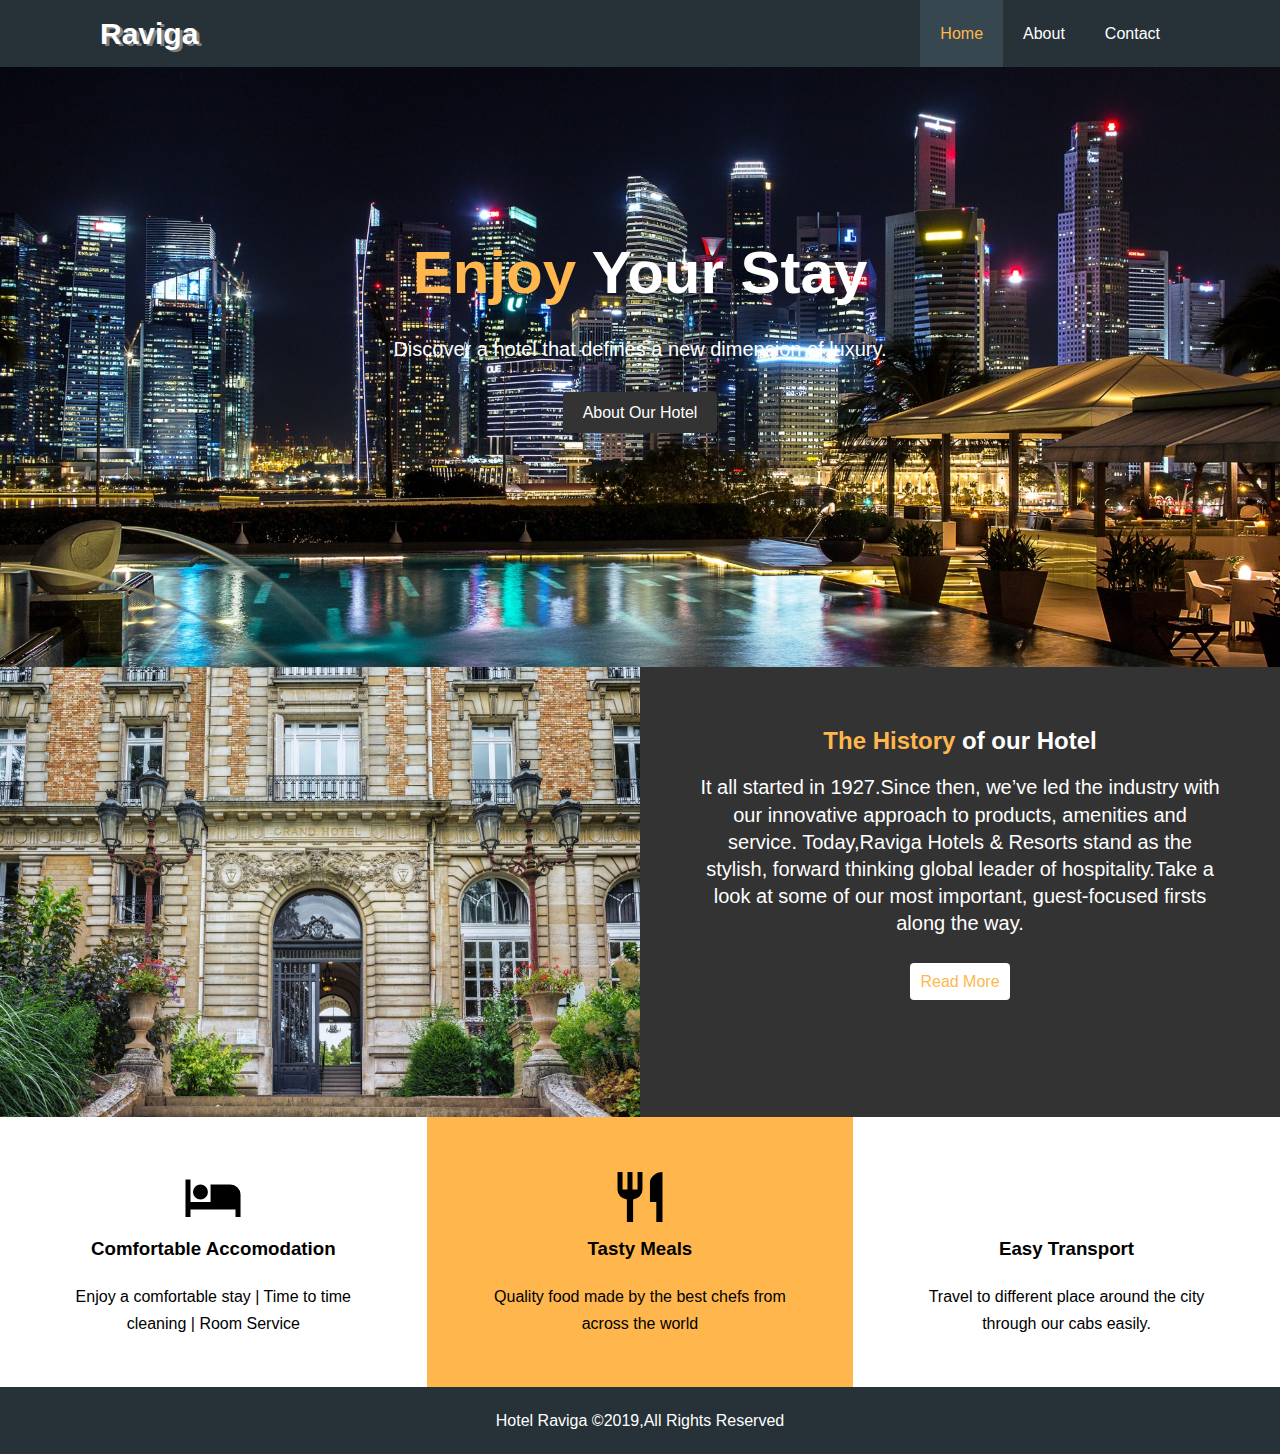
<file: index.html>
<!DOCTYPE html>
<html lang="en">
<head>
  <meta charset="UTF-8">
  <meta name="viewport" content="width=device-width, initial-scale=1.0">
  <meta http-equiv="X-UA-Compatible" content="ie=edge">
  <meta name="description" content="Welcome to the most extraordinary hotel in Mountain View,California">
  <meta name="keywords" content="hotel,California hotel,Mountain View hotel">
  <link rel="stylesheet"  href="/static/css/style.css" type="text/css" media="all">
  <link rel="stylesheet" media="screen and (max-width:768px)" href="/static/css/mobile.css">
  <link rel="stylesheet" href="https://fonts.googleapis.com/icon?family=Material+Icons">
  <title>Raviga Hotels | Website</title>
</head>
<body>
  <header>
    <nav id="navbar">
      <div id="container">
        <h1><a href="./Hotel-Website">Raviga</a></h1>
        <ul>
          <li><a class="current" href="./">Home</a></li>
          <li><a href="./Hotel-Website/About">About</a></li>
          <li><a href="./Hotel-Website/Contact">Contact</a></li>
      </ul>
    </div>
    </nav>
    <div id="showcase" img src="/static/img/cover_bg.jpg">
      <div class="container2">
        <div class="showcase-content">
          <h1 class="heading"><span class="primary-content">Enjoy</span> Your Stay</h1>
          <p class="lead">Discover a hotel that defines a new dimension of luxury.</p>
          <a class="btn1" href="./Hotel-Website/About">About Our Hotel</a>
        </div>
      </div>
    </div>
  </header>
  <section id="container2">
      <div class="contain1">
      </div>
      <div class="contain2">
        <div class="content">
          <h2><span class="mark-content">The History</span> of our Hotel</h1>
          <p class="lead">It all started in 1927.Since then, we’ve led the industry with our innovative approach to products, amenities and service. Today,Raviga Hotels & Resorts stand as the stylish, forward thinking global leader of hospitality.Take a look at some of our most important, guest-focused firsts along the way.</p>  
          <a href="./Hotel-Website/About" class="btn2">Read More</a>
        </div>        
      </div>
  </section>
  <section id="info">
    <div class="box">
      <i class="material-icons icon">hotel</i>
      <h3>Comfortable Accomodation</h3>
      <p>Enjoy a comfortable stay | Time to time cleaning | Room Service</p>
    </div>
    <div class="box bg-secondary">
      <i class="material-icons icon">restaurant</i>
      <h3>Tasty Meals</h3>
      <p>Quality food made by the best chefs from across the world</p>
    </div>
    <div class="box">
      <i class="material-icons icon">commute</i>
      <h3>Easy Transport</h3>
      <p>Travel to different place around the city through our cabs easily.</p>
    </div>
  </section>
  <div class="clr"></div>
  <footer  id="foot">
    <p>Hotel Raviga &copy;2019,All Rights Reserved</p>
  </footer>
</body>
</html>
</file>
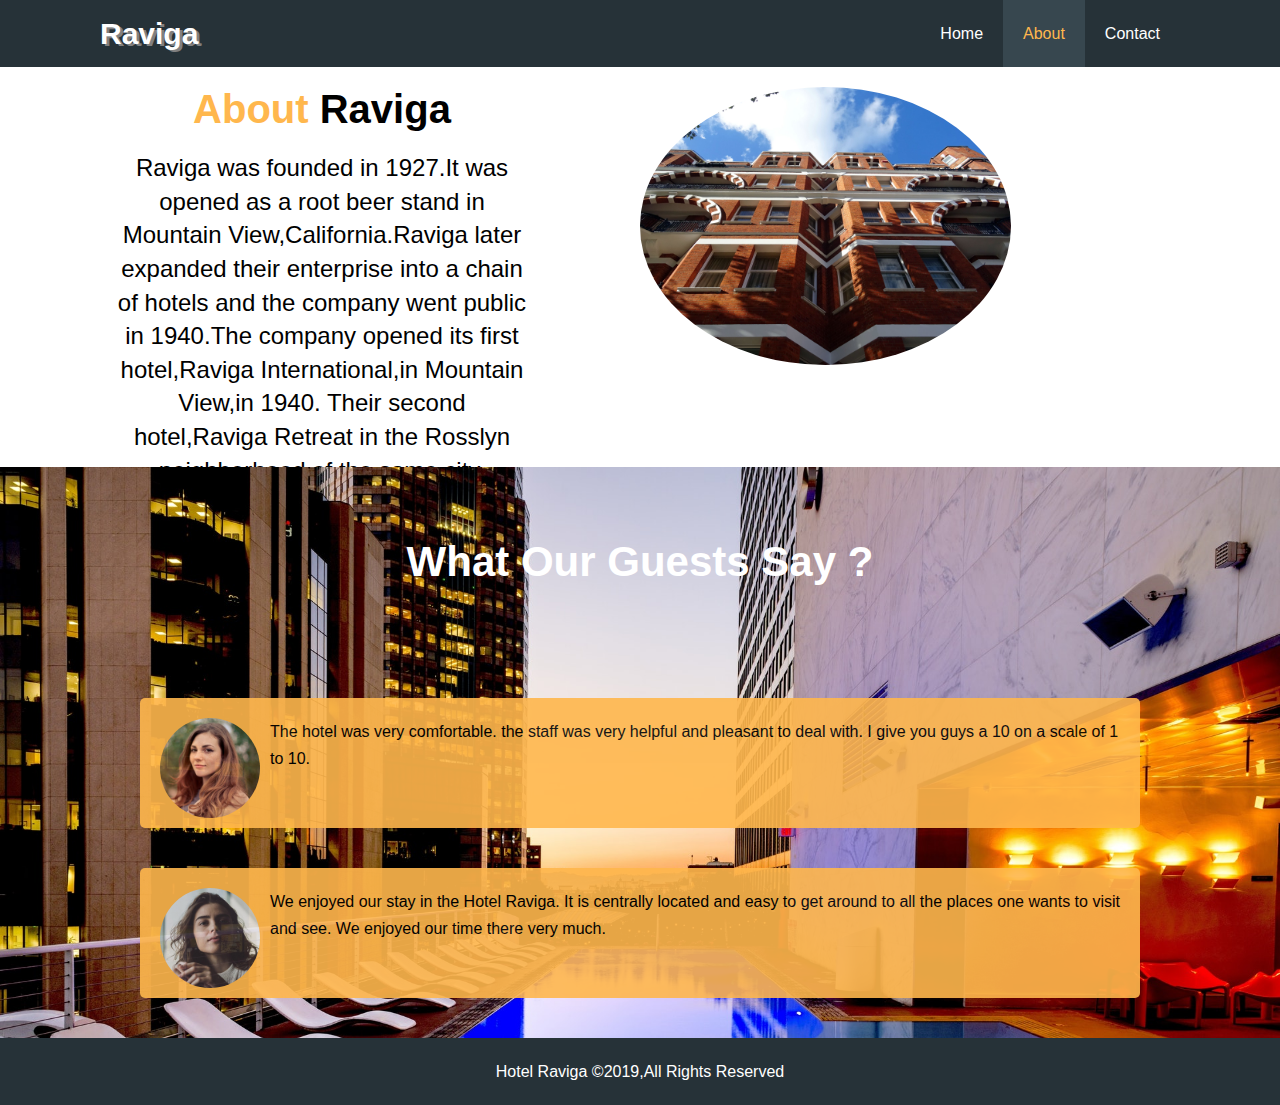
<file: about.html>
<!DOCTYPE html>
<html lang="en">
  <head>
    <meta charset="UTF-8" />
    <meta name="viewport" content="width=device-width, initial-scale=1.0" />
    <meta http-equiv="X-UA-Compatible" content="ie=edge" />
    <meta
      name="keywords"
      content="hotel,California hotel,Mountain View hotel"
    />
    <meta
      name="description"
      content="Welcome to the most extraordinary hotel in Mountain View,California"
    />
    <link rel="stylesheet" href="/static/css/style.css" />
    <link
      rel="stylesheet"
      media="screen and (max-width:768px)"
      href="/static/css/mobile.css"
    />
    <title>Raviga Hotels | About</title>
  </head>
  <body>
    <header>
      <nav id="navbar">
        <div id="container">
          <h1 class="logo"><a href="./">Raviga</a></h1>
          <ul>
            <li><a href="/Hotel-Website">Home</a></li>
            <li><a class="current" href="./About">About</a></li>
            <li><a href="./Contact">Contact</a></li>
          </ul>
        </div>
      </nav>
    </header>
    <section id="container-about">
      <div id="container-about2">
        <div id="about_contain1">
          <h1 class="heading">
            <span class="mark-content1">About</span> Raviga
          </h1>
          <p class="lead1">
            Raviga was founded in 1927.It was opened as a root beer stand in
            Mountain View,California.Raviga later expanded their enterprise into
            a chain of hotels and the company went public in 1940.The company
            opened its first hotel,Raviga International,in Mountain View,in
            1940. Their second hotel,Raviga Retreat in the Rosslyn neighborhood
            of the same city, Raviga's longest continuously operating hotel, and
            celebrated its 50th anniversary in 2009.
          </p>
        </div>
        <div id="about_contain2">
          <img src="/static/img/photo-2.jpg" alt="hotel" />
        </div>
      </div>
    </section>
    <section id="review">
      <div id="container">
        <h2 class="heading_test">What Our Guests Say ?</h2>
        <div class="rev_div">
          <img src="/static/img/person-1.jpg" alt="Guest" />
          <p class="test-align">
            The hotel was very comfortable. the staff was very helpful and
            pleasant to deal with. I give you guys a 10 on a scale of 1 to 10.
          </p>
        </div>
        <div class="rev_div">
          <img src="/static/img/person-2.jpg" alt="Guest" />
          <p class="test-align">
            We enjoyed our stay in the Hotel Raviga. It is centrally located and
            easy to get around to all the places one wants to visit and see. We
            enjoyed our time there very much.
          </p>
        </div>
      </div>
    </section>
    <footer id="foot">
      <p>Hotel Raviga &copy;2019,All Rights Reserved</p>
    </footer>
  </body>
</html>
</file>
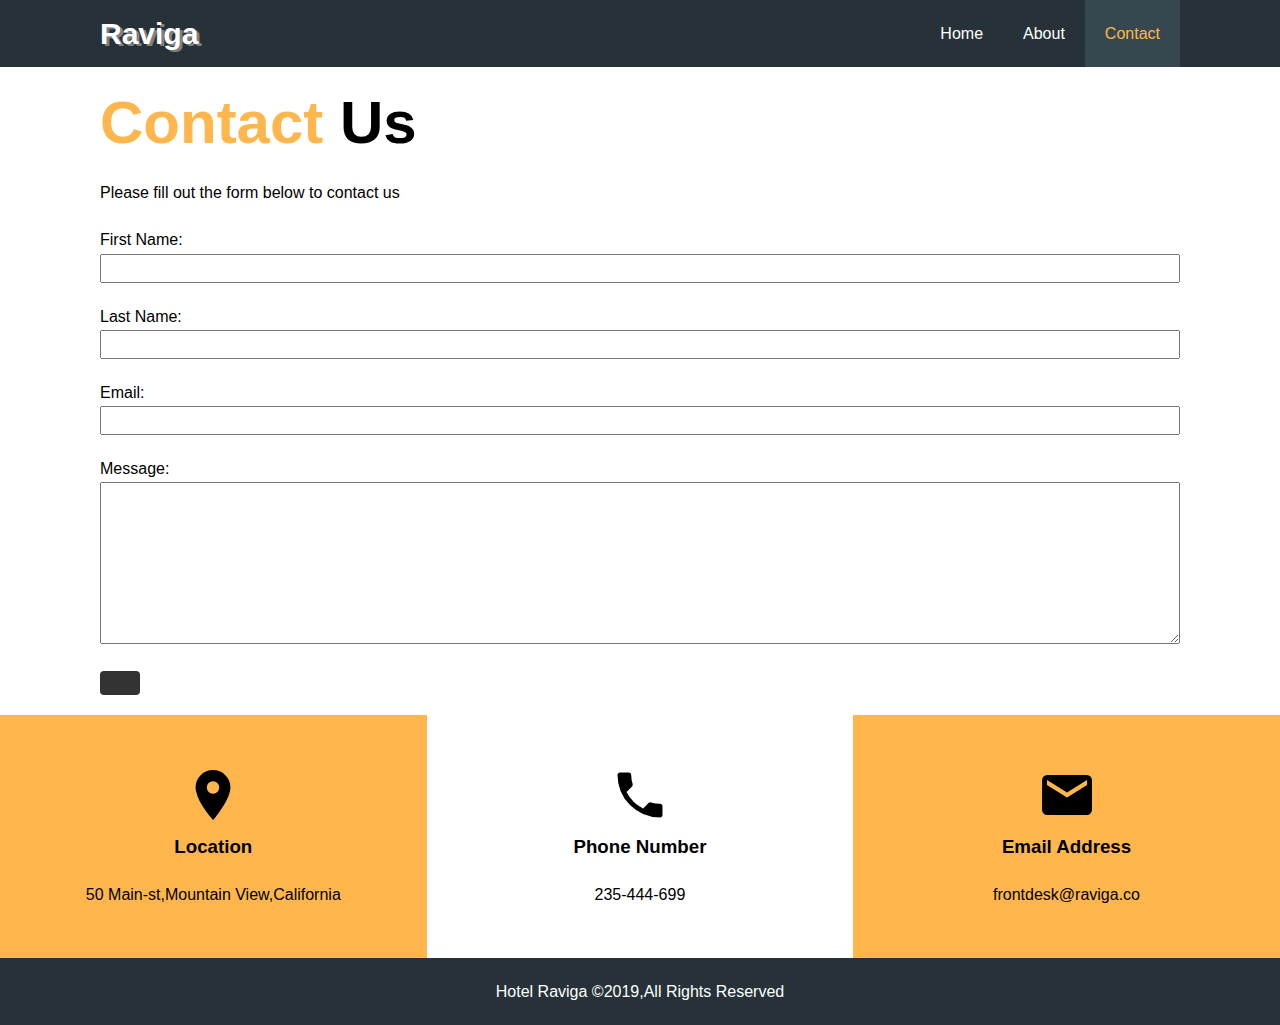
<file: contact.html>
<!DOCTYPE html>
<html lang="en">
  <head>
    <meta charset="UTF-8" />
    <meta name="viewport" content="width=device-width, initial-scale=1.0" />
    <meta http-equiv="X-UA-Compatible" content="ie=edge" />
    <title>Raviga Hotels | Contact</title>
    <meta
      name="description"
      content="Welcome to the most extraordinary hotel in Mountain View,California"
    />
    <meta
      name="keywords"
      content="hotel,California hotel,Mountain View hotel"
    />
    <link rel="stylesheet" href="/static/css/style.css" />
    <link
      rel="stylesheet"
      media="screen and (max-width:768px)"
      href="/static/css/mobile.css"
    />
    <link
      rel="stylesheet"
      href="https://fonts.googleapis.com/icon?family=Material+Icons"
    />
  </head>
  <body>
    <header>
      <nav id="navbar">
        <div id="container">
          <h1 class="logo"><a href="./">Raviga</a></h1>
          <ul>
            <li><a href="./">Home</a></li>
            <li><a href="./About">About</a></li>
            <li><a class="current" href="./Contact">Contact</a></li>
          </ul>
        </div>
      </nav>
    </header>
    <section id="contact">
      <div id="container">
        <form action="./Contact" method="POST" >
          <h1 class="heading"><span class="mark-content">Contact</span> Us</h1>
          <p>Please fill out the form below to contact us</p>
          <div class="entries">
            <label for="first_name">First Name:</label>
            <input
              class="inputs"
              type="text"
              name="First name"
              id="first_name"
            />
          </div>
          <div class="entries">
            <label for="last_name">Last Name:</label>
            <input type="text" class="inputs" name="Last name" id="last_name" />
          </div>
          <div class="entries">
            <label for="email_addr">Email:</label>
            <input class="inputs" type="email" name="Email" id="email_addr" />
          </div>
          <div class="entries">
            <label for="message">Message:</label>
            <textarea
              name="Message"
              class="inputs"
              id="message"
              cols="30"
              rows="10"
            ></textarea>
          </div>
          <button type="submit" value="Submit" class="btn1"/>
        </form>
      </div>
    </section>
    <section id="info">
        <div class="box bg-secondary">
          <i class="material-icons">location_on</i>
          <h3>Location</h3>
          <p>50 Main-st,Mountain View,California</p>
        </div>
        <div class="box ">
          <i class="material-icons">phone</i>
          <h3>Phone Number</h3>
          <p>235-444-699</p>
        </div>
        <div class="box bg-secondary">
          <i class="material-icons">email</i>
          <h3>Email Address</h3>
          <p>frontdesk@raviga.co</p>
        </div>
    </section>
    <div class="clr"></div>
    <footer id="foot">
        <p>Hotel Raviga &copy;2019,All Rights Reserved</p>
    </footer>
  </body>
</html>
</file>
<file: static/css/style.css>
* {
    box-sizing: border-box;
    margin: 0;
    padding: 0;
  }
  html,
  body {
    font-family: "Segoe UI", Tahoma, Geneva, Verdana, sans-serif;
    line-height: 1.7em;
  }
  #container {
    margin: auto;
    max-width: 1100px;
    overflow: auto;
    padding: 0px 10px;
  }
  #container-about2 {
    margin: auto;
    padding: 0px 20px;
    max-width: 1100px;
  }
  a {
    color: #333;
    text-decoration: none;
  }
  h1,
  h2,
  h3 {
    padding-bottom: 20px;
  }
  p {
    margin-bottom: 10px 0px;
  }
  #navbar {
    background-color: #263238;
    max-width: 100%;
    overflow: auto;
    color: #fff;
  }
  #navbar h1 {
    float: left;
    text-shadow: 3px 2px grey;
    font-size: 30px;
    padding-top: 20px;
  }
  #navbar ul {
    float: right;
    list-style: none;
  }
  #navbar ul li {
    float: left;
  }
  #navbar ul li a {
    display: block;
    padding: 20px;
    text-align: center;
  }
  #navbar a {
    color: white;
  }
  #navbar ul li a:hover,
  #navbar ul li a.current {
    background-color: #37474f;
    color: #ffb74d;
  }
  #showcase {
     background-image: url("../img/cover_bg.jpg"); 
    max-width: 100%;
    height: 600px;
    background-position: center;
    background-repeat: no-repeat;
    background-size: cover;
  }
  #showcase .showcase-content {
    color: white;
    text-align: center;
    padding: 170px;
  }
  #showcase .primary-content {
    color: #ffb74d;
  }
  .heading {
    font-size: 60px;
    line-height: 1.2em;
  }
  .heading_test {
    font-size: 42px;
    text-align: center;
    color: white;
    padding: 70px;
    line-height: 1.2em;
  }
  #showcase .lead {
    font-size: 20px;
    padding: 10px;
    margin-bottom: 30px;
    line-height: 1em;
  }
  .btn1 {
    padding: 12px 20px;
    border: none;
    cursor: pointer;
    border-radius: 4px;
    background-color: #333;
    color: white;
  }
  .btn1:hover {
    color: #333;
    background-color: #ffb74d;
  }
  #container2 {
    width: 100%;
    height: 450px;
  }
  #container2 .contain1 {
    background-image: url('../img/photo-1.jpg');
    width: 50%;
    min-height: 100%;
    float: left;
    background-position: center;
    background-size: cover;
  }
  .contain2 {
    width: 50%;
    height: inherit;
    float: right;
    overflow-y: auto;
    background-color: #333;
  }
  #info {
    width: 100%;
  }
  .box {
    background-color: #fff;
    float: left;
    width: 33.33%;
    padding: 50px;
    text-align: center;
    height: inherit;
  }
  .bg-secondary {
    background-color: #ffb74d;
  }
  i.material-icons {
    font-size: 60px;
  }
  .clr {
    clear: both;
  }
  #foot {
    background-color: #263238;
    width: 100%;
    color: white;
    padding: 20px;
    text-align: center;
  }
  .content {
    text-align: center;
    color: white;
    padding: 60px;
  }
  .mark-content {
    color: #ffb74d;
  }
  .lead {
    font-size: 20px;
    margin-bottom: 30px;
  }
  .contain2 .btn2 {
    color: #ffb74d;
    background-color: white;
    padding: 10px;
    border-radius: 4px;
  }
  .contain2 .btn2:hover {
    color: #ffffff;
    background-color: #616161;
  }
  #container-about {
    padding: 20px 0px;
    width: 100%;
    overflow: auto;
    height: 400px;
  }
  #about_contain1 {
    width: 40%;
    text-align: center;
    float: left;
    background-color: white;
  }
  #about_contain2 {
    width: 50%;
    float: right;
    min-height: 100%;
  }
  #about_contain2 img {
    width: 70%;
    border-radius: 50%;
  }
  #about_contain1 h1 {
    font-size: 40px;
    line-height: 1.1em;
  }
  .mark-content1 {
    color: #ffb74d;
  }
  .lead1 {
    font-size: 24px;
    line-height: 1.4em;
  }
  #review {
    height: 100%;
    background-size: cover;
    background-image: url('../img/review.jpg');
  }
  .rev_div {
    border-radius: 5px;
    opacity: 0.9;
    padding: 20px;
    margin: 40px;
    min-height: 130px;
    background: #ffb74d;
  }
  #review .rev_div img {
    width: 100px;
    float: left;
    border-radius: 50%;
    margin-right: 10px;
  }
  #contact {
    padding: 20px;
  }
  .entries {
    width: 100%;
    height: 20%;
    margin: 20px 0;
  }
  .inputs {
    width: 100%;
    display: block;
    padding: 5px 0px;
  }
</file>
<file: static/css/mobile.css>
#navbar h1 {
    float: none;
    text-align: center;
  }
  #navbar ul,
  #navbar ul li {
    float: none;
  }
  #navbar ul li a {
    padding: 5px;
    border-bottom: 1px solid gray;
  }
  #showcase .showcase-content {
    color: white;
    text-align: center;
    padding: 50px 50px;
  }
  #container2 .contain1 {
    display: none;
  }
  #container2 .contain2 {
    width: 100%;
  }
  .box {
    float: none;
    width: 100%;
  }
  #about_contain2 {
    float: none;
    width: 100%;
    text-align: center;
  }
  #about_contain2 img {
    padding: 10px;
  }
  #about_contain1 {
    width: 100%;
  }
  .heading_test {
    padding: 40px;
  }
  #showcase {
    height: 100%;
  }
  #showcase .showcase-content {
    padding-top: 50px;
  }
</file>
